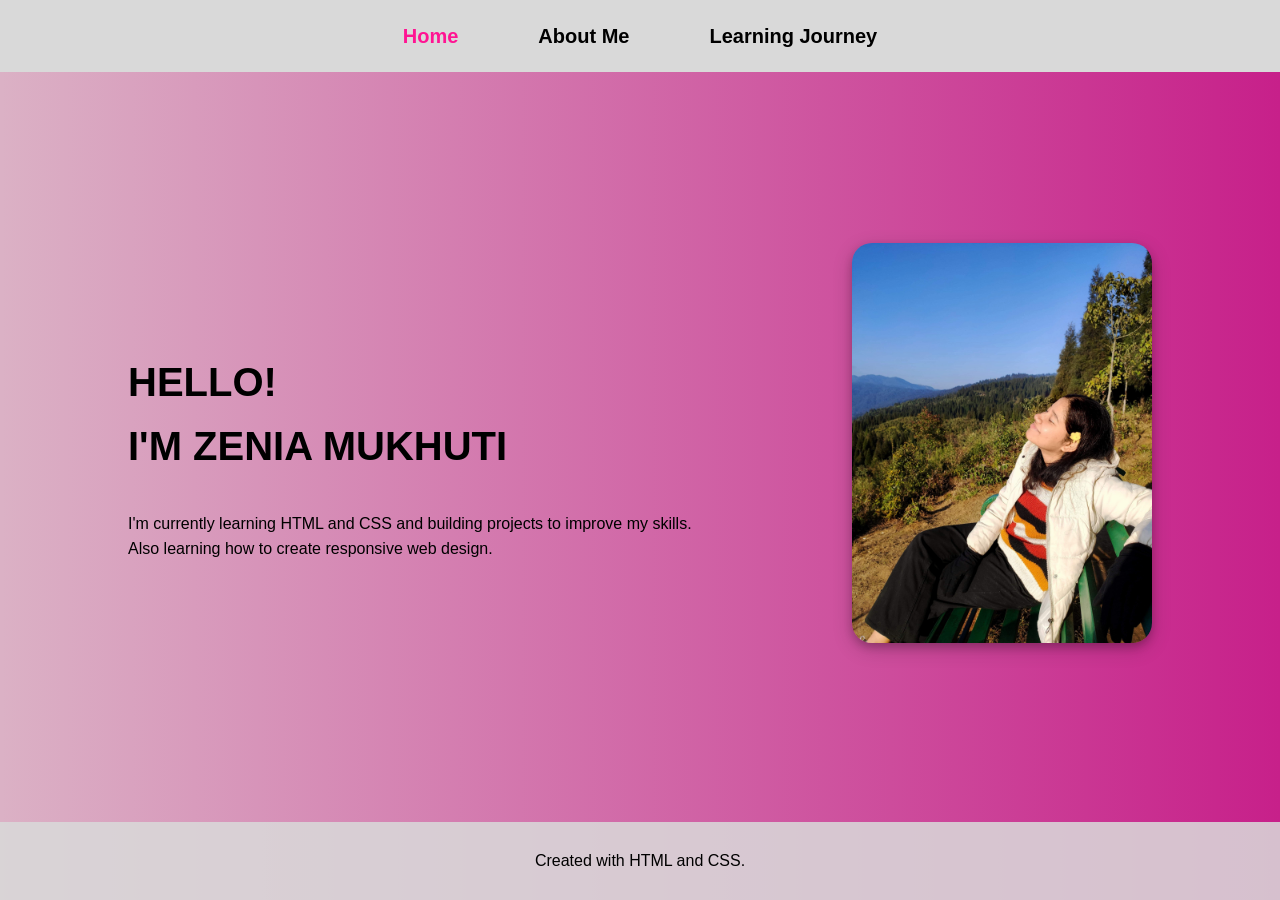
<file: index.html>
<!DOCTYPE html>
<html lang="en">
<head>
     <meta charset="UTF-8">
     <meta name="viewport" content="width=device-width, initial-scale=1.0">
     <link rel="stylesheet" href="style.css">
     <title>PERSONAL PORTFOLIO</title>
</head>
<body>

    <header>
        <nav>
            <a href="index.html" class="active-nav">Home</a>
            <a href="about.html">About Me</a>
            <a href="journey.html">Learning Journey</a>
        </nav>
    </header>

    <section class="hero">

        <div class="hero-text">
            <h1>HELLO!<br>I'M ZENIA MUKHUTI</h1>

            <p>
               I'm currently learning HTML and CSS and building projects to improve my skills.<br>
               Also learning how to create responsive web design.
            </p>
        </div>

        <div class="hero-image">
            <img src="images/profile.jpg" alt="profile picture">
        </div>

    </section>
    <footer>
        <p>Created with HTML and CSS.</p>
    </footer>


</body>
</html>
</file>
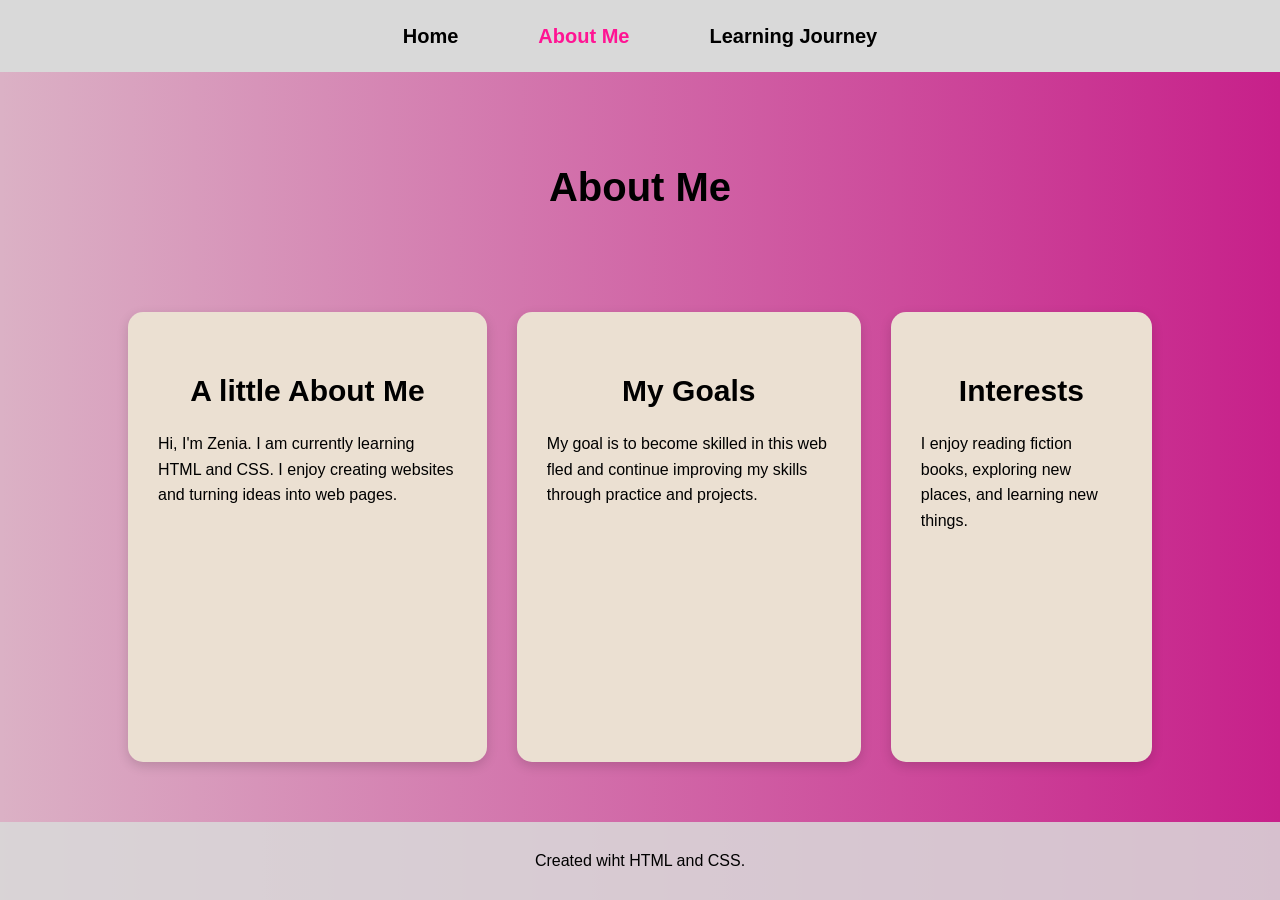
<file: about.html>
<!DOCTYPE html>
<html lang="en">
<head>
    <meta name="viewport" content="width=device-width, initial-scale=1.0">
     <link rel="stylesheet" href="style.css">
    <title>About Me</title>
</head>
<body>
<header>
    <nav>
        <a href="index.html">Home</a>
        <a href="about.html" class="active-nav">About Me</a>
        <a href="journey.html">Learning Journey</a>
    </nav>
</header>

<section class="page-title">
    <h1>About Me</h1>
</section>

<section class="about-container">

    <div class="about-card">
        <h2>A little About Me</h2>
        <p>
            Hi, I'm Zenia. I am currently learning HTML and CSS.
            I enjoy creating websites and turning ideas into web pages.
        </p>
    </div>

    <div class="about-card">
        <h2>My Goals</h2>
        <p>
            My goal is to become skilled in this web fled and continue
            improving my skills through practice and projects.
        </p>
    </div>

    <div class="about-card">
        <h2>Interests</h2>
        <p>
            I enjoy reading fiction books, exploring new places,
            and learning new things.
        </p>
    </div>

</section>
<footer>
     <p>Created wiht HTML and CSS.</p>
    </footer>

</body>
</html>
</file>
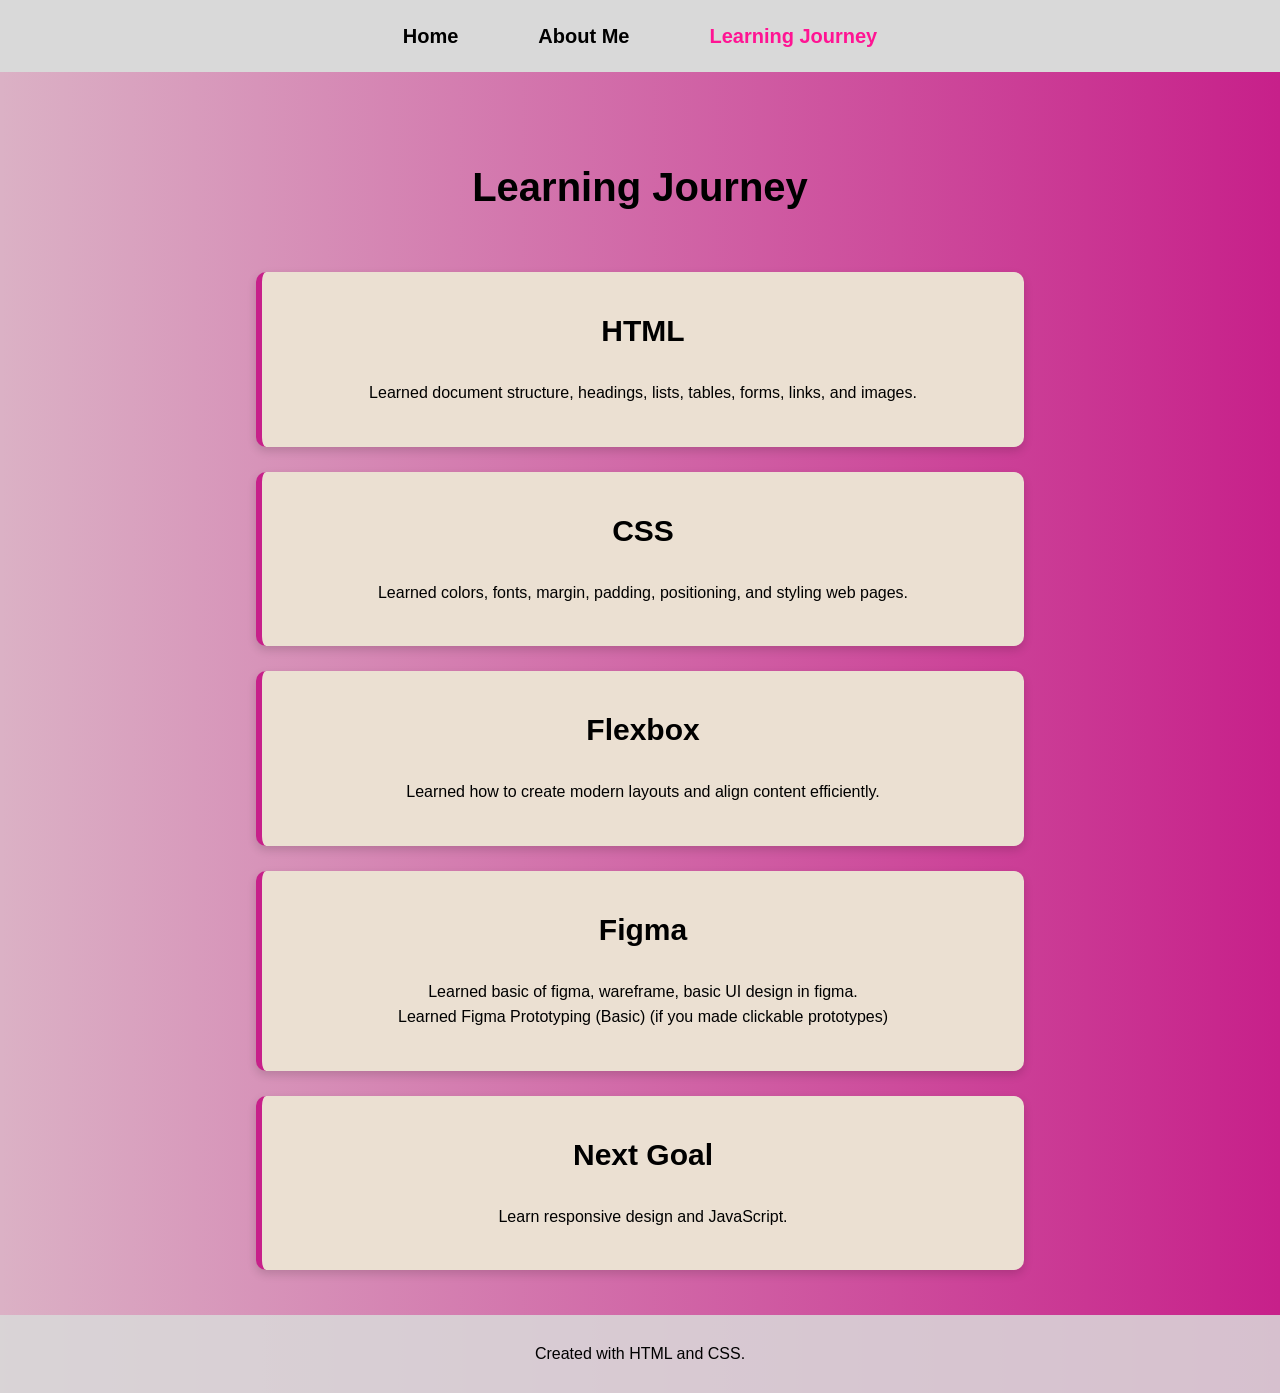
<file: journey.html>
<!DOCTYPE html>
<html lang="en">
<head>
    <meta name="viewport" content="width=device-width, initial-scale=1.0">
     <link rel="stylesheet" href="style.css">
    <title>Learning Journey</title>
</head>
<body>
<header>
    <nav>
        <a href="index.html">Home</a>
        <a href="about.html">About Me</a>
        <a href="journey.html" class="active-nav">Learning Journey</a>
    </nav>
</header>

<section class="page-title">
    <h1>Learning Journey</h1>
</section>

<section class="timeline">

    <div class="step">
        <h2>HTML</h2>
        <p>
            Learned document structure, headings, lists,
            tables, forms, links, and images.
        </p>
    </div>

    <div class="step">
        <h2>CSS</h2>
        <p>
            Learned colors, fonts, margin, padding,
            positioning, and styling web pages.
        </p>
    </div>

    <div class="step">
        <h2>Flexbox</h2>
        <p>
            Learned how to create modern layouts and
            align content efficiently.
        </p>
    </div>

    <div class="step">
        <h2>Figma</h2>
        <p>
            Learned basic of figma, wareframe, basic UI design in figma.<br>
            Learned Figma Prototyping (Basic) (if you made clickable prototypes)
       </p> 
    </div>      

    <div class="step">
        <h2>Next Goal</h2>
        <p>
            Learn responsive design and JavaScript.
        </p>
    </div>

</section>
<footer>
        <p>Created with HTML and CSS.</p>
    </footer>

</body>
</html>
</file>
<file: style.css>
body {
    font-family: Arial, sans-serif;
    background-color: rgb(219, 177, 197);
    line-height: 1.6;
    margin: 0;
    background-image: linear-gradient(to right, rgba(255,0,0,0), rgb(199, 32, 138));

    min-height: 100vh;
    display: flex;
    flex-direction: column;
}
nav{
    background-color: rgb(217,217,217);
    padding:20px;
    display: flex;
    justify-content:center;
    gap:80px;
}
nav a{
    text-decoration:none;
    color:black;
    font-weight:bold;
    font-size: 20px;
}
.active-nav {
    color: deeppink;
}
nav a:hover {
    text-decoration: underline;
    color: deeppink;
}

h1 {
    font-size: 40px;
}
.hero {
    /* it truns the hero section into a flexbox and put the items inside the container in row by deafault */
    
    display: flex;
    justify-content: space-between;
    align-items: center;
    width: 80%;
    margin: 50px auto;
    flex: 1;

}
.hero-text{
    width: 60%;
}

.hero-image{
    width: 300px;
}
.hero-image img{
    width: 100%;
    border-radius: 20px;
    box-shadow: 0 4px 8px 0 rgba(0, 0, 0, 0.2), 0 6px 20px 0 rgba(0, 0, 0, 0.19);
    
}
h2 {
    text-align: center;
    font-size: 30px;
}
.page-title {
    text-align:center;
    margin-top:50px;
}

.page-title h1 {
    font-size:40px;
}

/* ABOUT PAGE */

.about-container {
    display:flex;
    width:80%;
    margin:60px auto;     
    gap:30px;
    flex: 1;
}

.about-card {
    background-color: rgb(235, 224, 210);
    padding:30px;
    border-radius:15px;
    box-shadow: 0 4px 12px rgba(0, 0, 0, 0.15);
}

.about-card h2 {
    margin-bottom:15px;
}

/* JOURNEY PAGE */

.timeline{
    width:60%;
    margin:20px auto;
  
}
.step {
    background:rgb(235, 224, 210);
    padding:25px;
    margin-bottom:25px;
    border-radius:10px;
    box-shadow:0 4px 10px rgba(0,0,0,.15);
    text-align: center;
    border-left: 6px solid rgb(199, 32, 138);
}

.step h2 {
    margin-top:10px;
}
.step p {
    text-align: center;
}
footer {
    background-color: rgba(217, 217, 217, 0.866);
    padding:10px;
    display: flex;
    justify-content:center;
    gap:80px;
}
</file>
